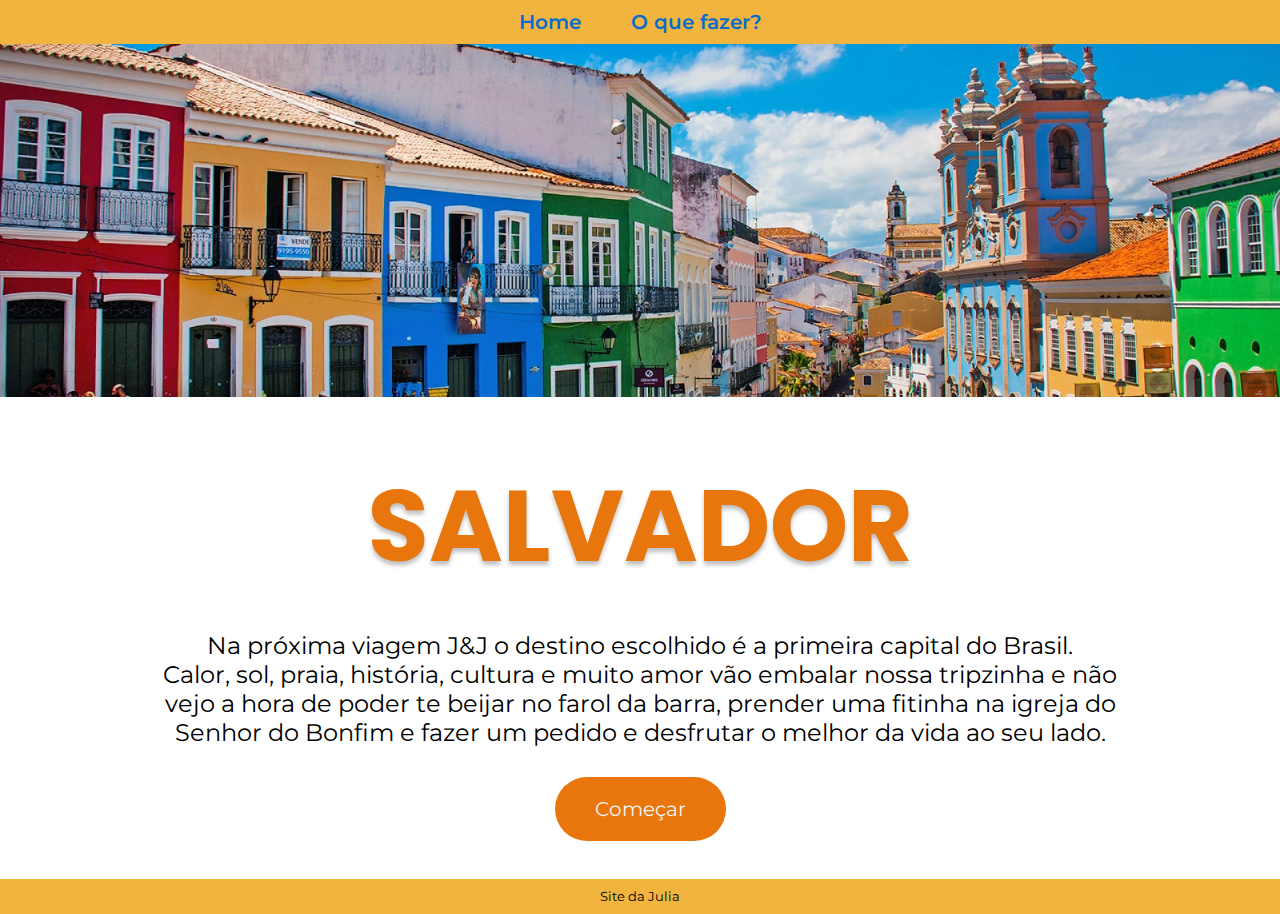
<file: index.html>
<!DOCTYPE html>
<html lang="pt-br">
<head>
    <meta charset="UTF-8">
    <meta http-equiv="X-UA-Compatible" content="IE=edge">
    <meta name="viewport" content="width=device-width, initial-scale=1.0">
    <title>Salvador</title>
    <link rel="stylesheet" type="text/css" href="style.css"/> 
</head>
<header>
    <nav class="cabecalho">
        <a class="cabecalho__menu__link" href="index.html">Home</a>
        <a class="cabecalho__menu__link" href="sobre.html">O que fazer?</a>
    </nav>
</header>
<body>
    <main class="conteudo">
        <img class="fotomenu" src="./img/salvador.png" alt="Salvador">
        <section class="apresentacao">
        <h1 class="apresentacao__titulo">SALVADOR</h1>
        <p class="apresentacao__texto">Na próxima viagem J&J o destino escolhido é a primeira capital do Brasil.<br>Calor, sol, praia, história, cultura e muito amor vão embalar nossa tripzinha e não vejo a hora de poder te beijar no farol da barra, prender uma fitinha na igreja do Senhor do Bonfim e fazer um pedido e desfrutar o melhor da vida ao seu lado.</p>
       <a href="./sobre.html" class="botao">Começar</a>
        </section>
    </main>
</body>
<footer>
    <p class="rodape">Site da Julia</p>
</footer>
</html>
</file>
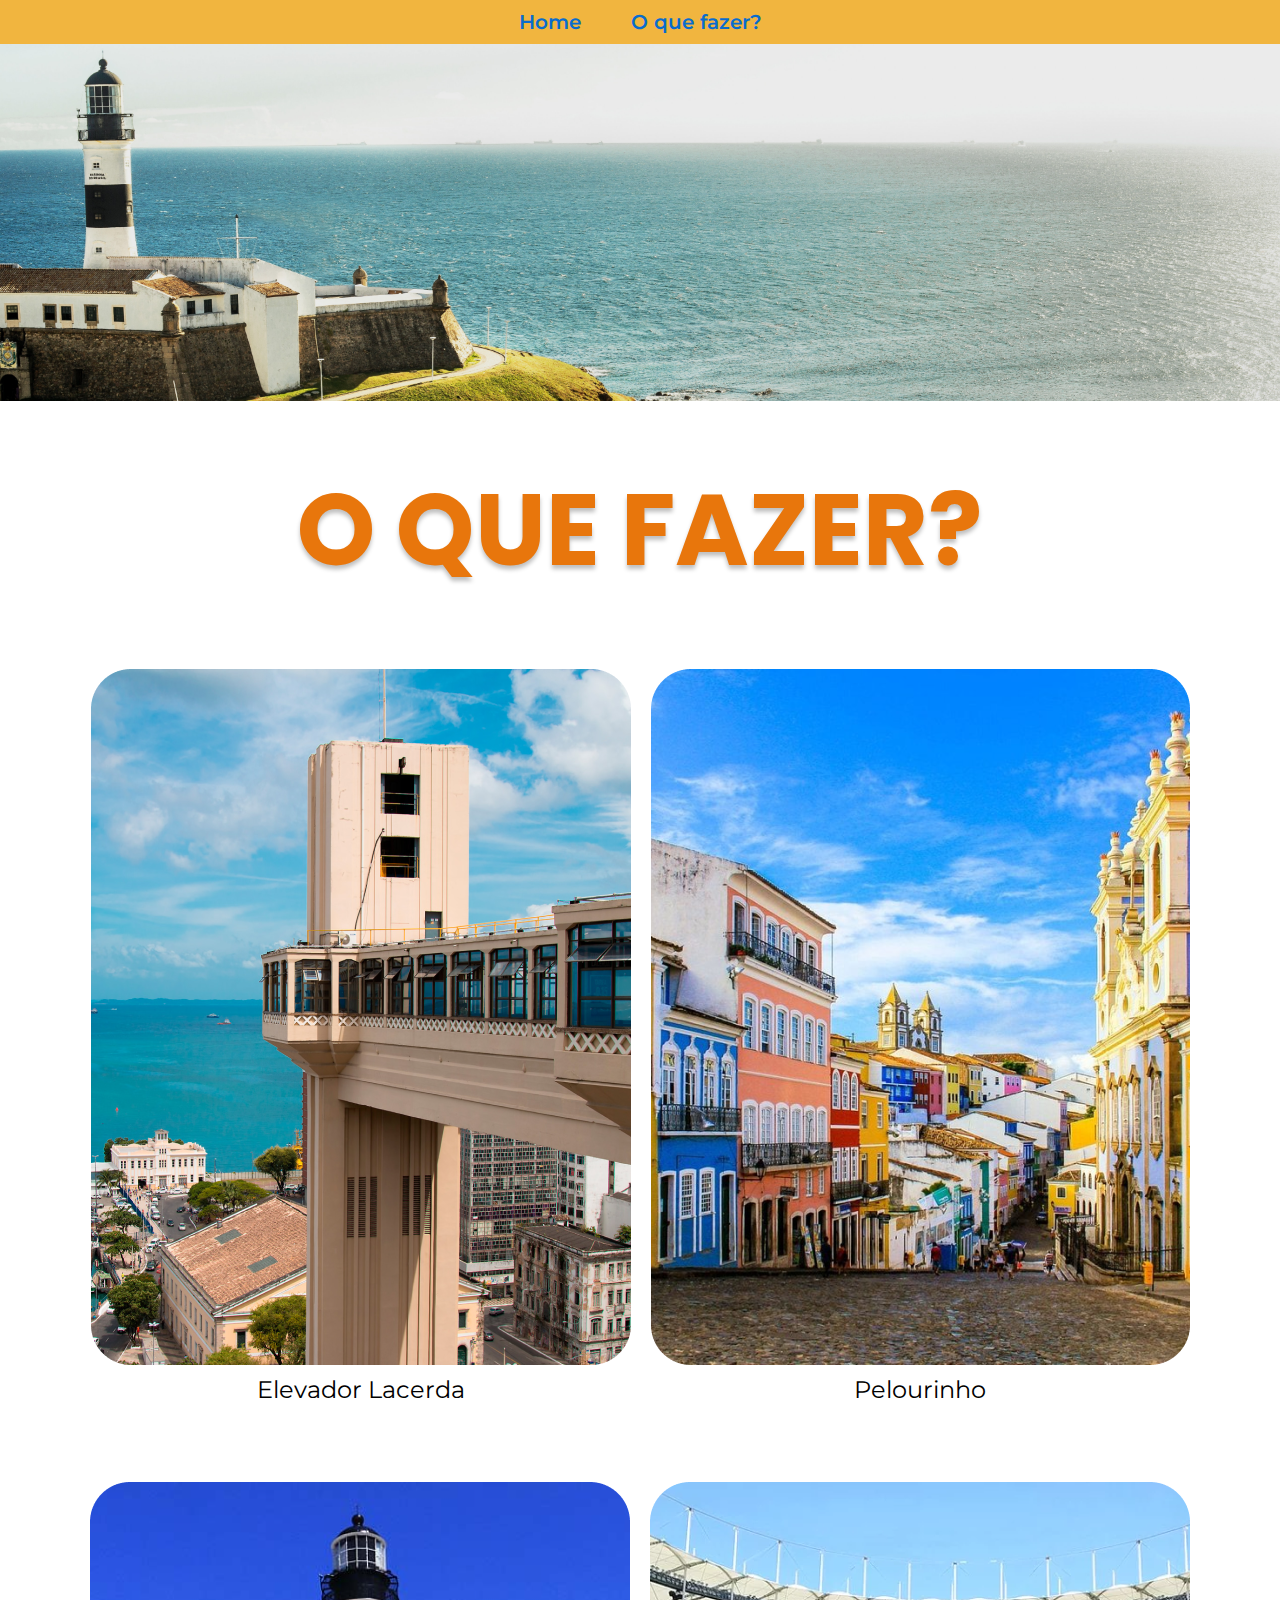
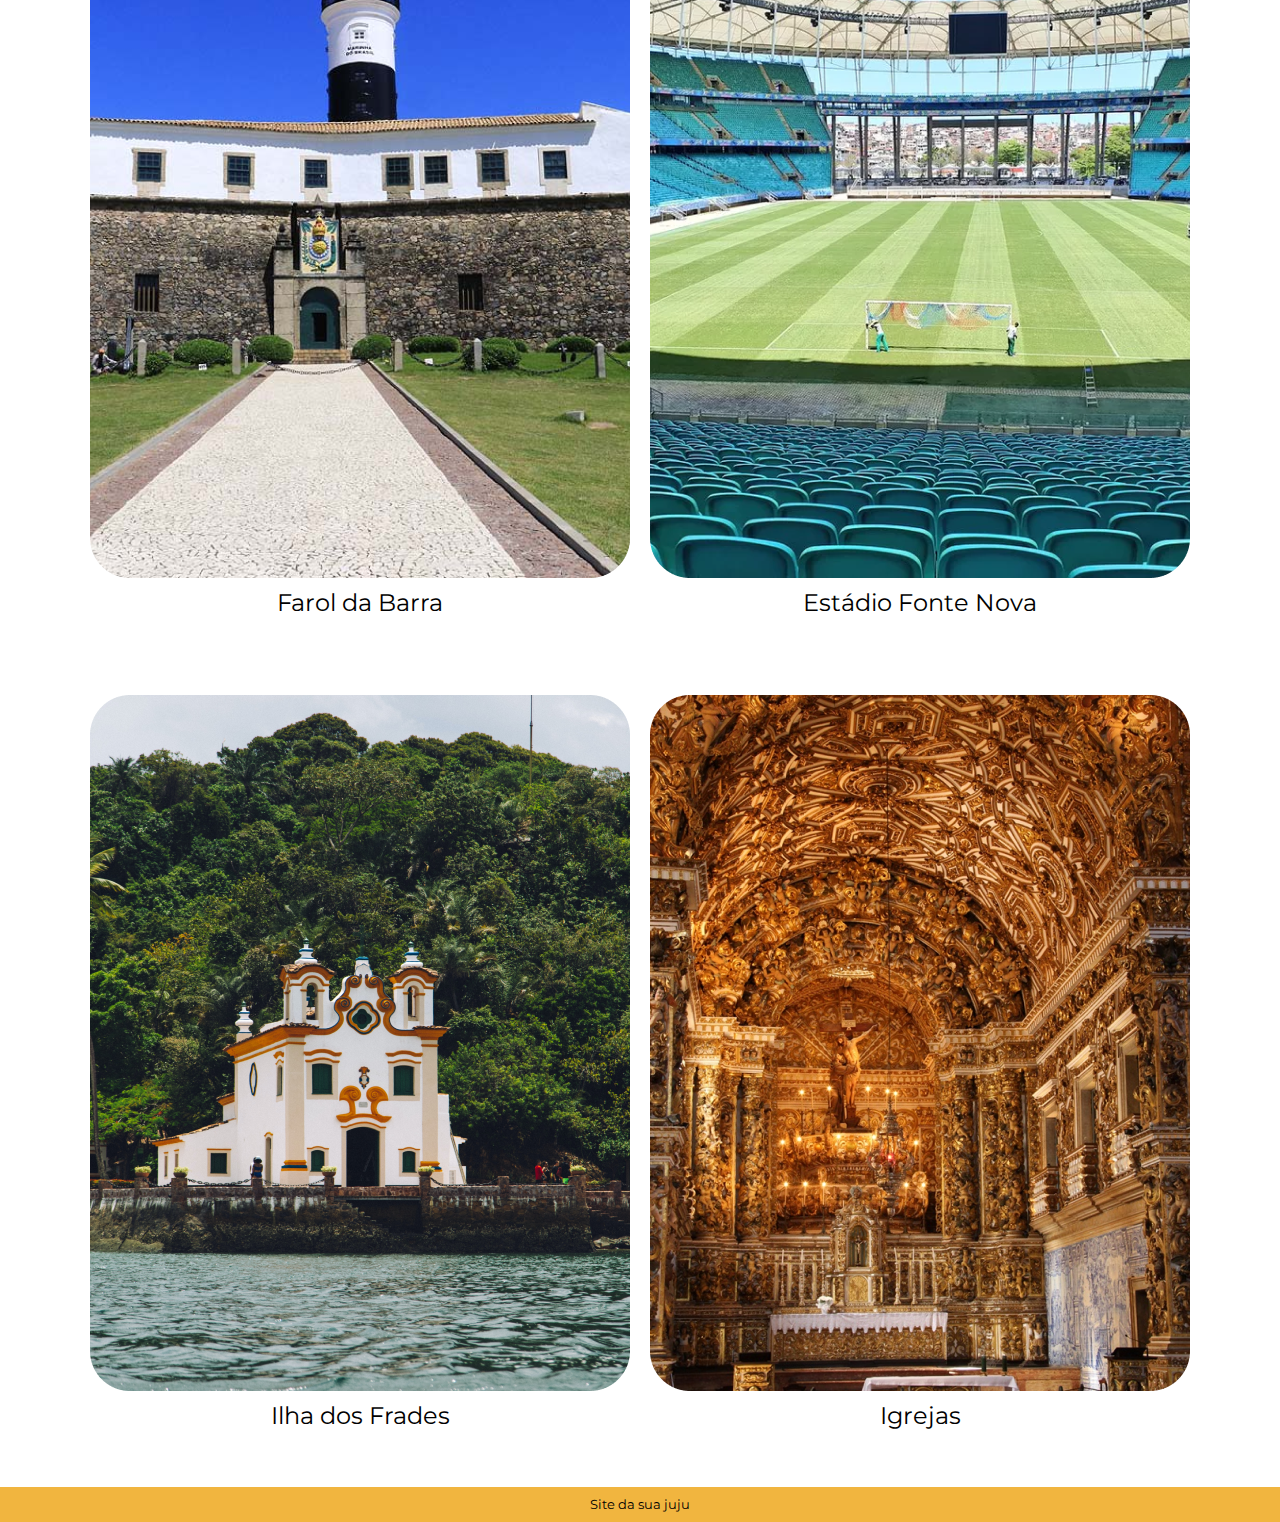
<file: sobre.html>
<!DOCTYPE html>
<html lang="pt-br">
<head>
    <meta charset="UTF-8">
    <meta http-equiv="X-UA-Compatible" content="IE=edge">
    <meta name="viewport" content="width=device-width, initial-scale=1.0">
    <title>Salvador</title>
    <link rel="stylesheet" type="text/css" href="style.css"/> 
</head>
<header>
    <nav class="cabecalho">
        <a class="cabecalho__menu__link" href="index.html">Home</a>
        <a class="cabecalho__menu__link" href="sobre.html">O que fazer?</a>
    </nav>
    </header>
<body>
    <img class="fotomenu" src="./img/farol 3.png" alt="Fitas sSenhor do Bonfim">
    <h1 class="apresentacao__titulo">O QUE FAZER?</h1>
    <section class="sessao__fotos">
        <div class="sessao__fotos__legenda">
            <img class="fotoemsi" src="./img/elevador.png" alt="Elevador Lacerda">
            <p>Elevador Lacerda</p>
        </div>
        <div class="sessao__fotos__legenda">
            <img class="fotoemsi" src="./img/pelourinho.png" alt="pelourinho">
            <p>Pelourinho</p>
        </div>
        <div class="sessao__fotos__legenda">
            <img class="fotoemsi" src="./img/fbarra.png" alt="Farol da Barra">
            <p>Farol da Barra</p>
        </div>
        <div class="sessao__fotos__legenda">
            <img class="fotoemsi" src="./img/fontenova.png" alt="Fonte Nova">
            <p>Estádio Fonte Nova</p>
         </div>
            <div class="sessao__fotos__legenda">
             <img class="fotoemsi" src="./img/frades 1.png" alt="Ilha dos Frades">
             <p>Ilha dos Frades</p>
         </div>
         <div class="sessao__fotos__legenda">
             <img class="fotoemsi" src="./img/igreja.png" alt="Igrejas">
             <p>Igrejas</p>
         </div>
        </div>
    </section>
</body>
<footer>
    <p class="rodape">Site da sua juju</p>
</footer>
</html>
</file>
<file: style.css>
@import url('https://fonts.googleapis.com/css2?family=Montserrat&family=Poppins:wght@700&display=swap');

*{
    /* max-width: 100vp; */
    margin: 0;
    padding: 0;
    box-sizing: border-box;
    }
body{
    width: 100%;
}
:root{
 --cor--inicio: #F1B53F;
 --cor--texto: #000000;
 --cor--titulo: #E8760C;
 --fonte--titulo: 'Poppins', sans-serif;;
 --fonte--texto: 'Montserrat', sans-serif;
}
.cabecalho{
    background-color: var(--cor--inicio);
    height: auto;
    padding: 10px;
    color: var(--cor--inicio);
    display: flex;
    justify-content: center;
    align-items: center;
    font-size: 1.25rem;
    gap: 50px;
}
.cabecalho__menu__link{
    text-decoration: none;
    font-family: var(--fonte--texto);
    color: #086CCE;
    font-weight: 600;
}
.cabecalho__menu__link:hover{
    color:#f3f3f3;
}
.conteudo{
 width: auto;
}
.apresentacao{
    display: flex;
    justify-content: center;
    flex-direction: column;
    align-items: center;
    text-align: center;
    /* gap: 10px; */
    }
.fotomenu{
    width: 100%;
}
.apresentacao__titulo{
    display: flex;
    justify-content: center;
    margin: 50px 0px 0px 0px;
    font-family: var(--fonte--titulo);
    color: var(--cor--titulo);
    font-size: min(6.25rem, 10vw);
    text-shadow: 0px 4px 4px rgba(0, 0, 0, 0.25)
}
.apresentacao__texto{
    margin: 30px;
    width: 1000px;
    font-family: var(--fonte--texto);
    font-size: min(1.5rem, 20vw);
}
.botao{
    text-decoration: none;
    background-color:var(--cor--titulo);
    padding: 20px 40px;
    border-radius: 40px;
    font-size: min(1.25rem, 5vw);
    font-family: var(--fonte--texto);
    color: #f3f3f3;
    margin: 0% 0% 3% 0%;
}
.botao:hover{
    background-color:var(--cor--inicio);
    color: #f3f3f3;
}

.sessao__fotos{
    display: flex;
    flex-wrap: wrap; 
    justify-content: center;
    gap: 20px;
    margin: 5% 5% 0% 5%;
    }

.fotoemsi{
    width: 100%;
 }

.sessao__fotos__legenda{
    display: flex;
    flex-direction: column;
    gap: 10px;
    align-items: center;
    font-family: var(--fonte--texto);
    font-size: min(1.5rem, 5vw);
    margin: 0% 0% 5% 0%;
}
.rodape{
    background-color: var(--cor--inicio);
    height: auto;
    display: flex;
    justify-content: center;
    align-items: center;
    font-family: var(--fonte--texto);
    font-size: 0.8rem;
    color: var(--cor--texto);
    padding: 10px;
}
@media (max-width: 1000px){
    .apresentacao__texto{
    width: auto;
}
.cabecalho{
    font-size: 2vw;
}
.rodape{
width: auto;
height: auto;
}
.fotoemsi{
    width: 50%;
}
}
</file>
